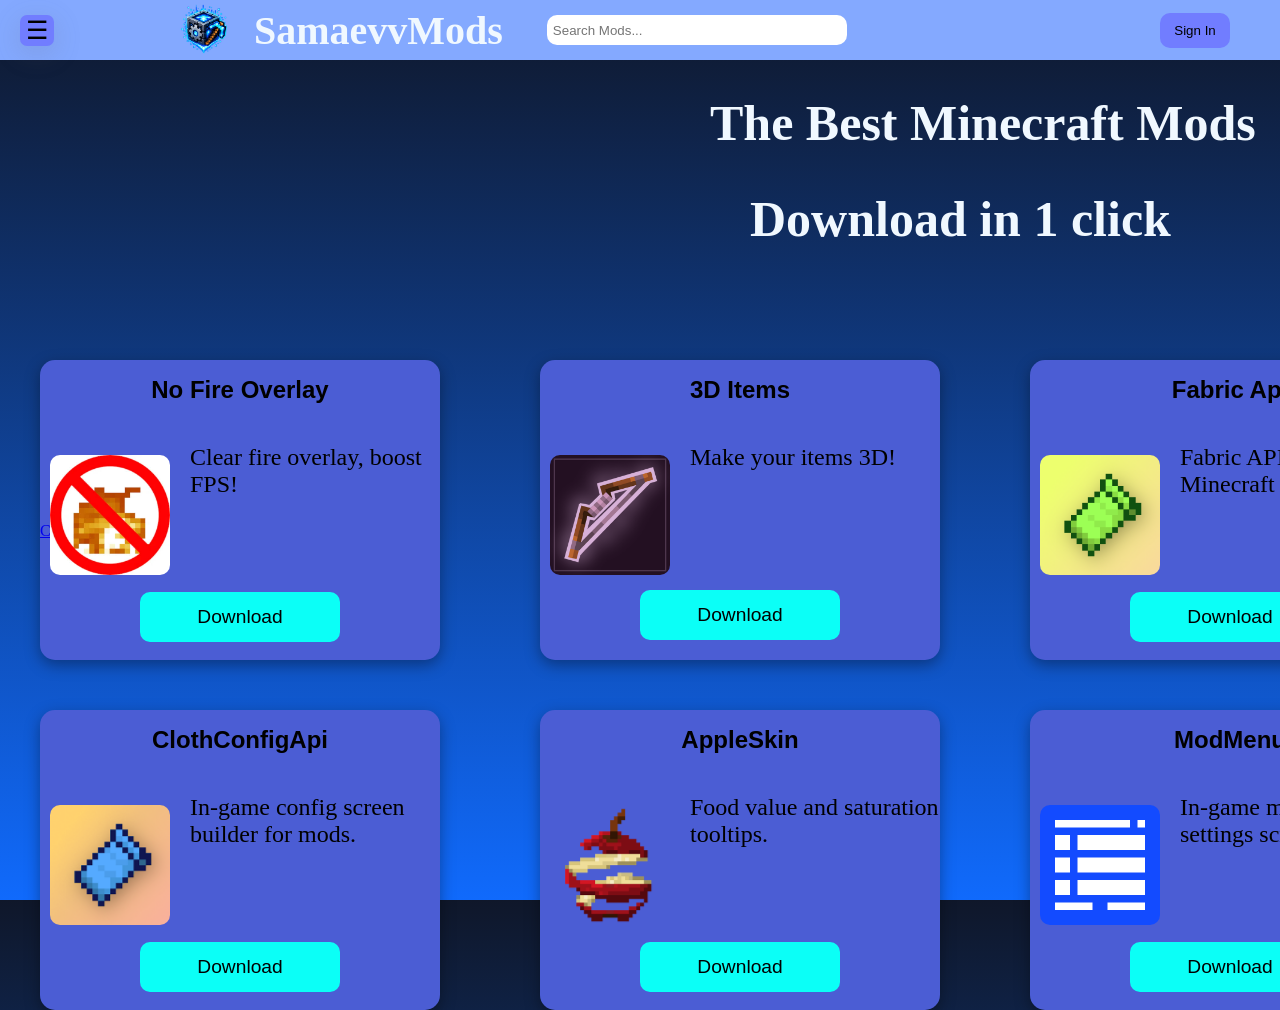
<file: index.html>
<!DOCTYPE html>

<!-- Привіт від Івана -->

<html lang="en2">
<head>
    <meta charset="UTF-8">
    <meta name="viewport" content="width=device-width, initial-scale=1.0">
    <title>Document</title>
    <link rel="stylesheet" href="style.css">
</head>
<body>
    <div class="header">
        <div class="leftSide">
            <button class="menuBtn" style="margin-left: 20px; font-size: 25px;">☰</button>
            <button class="img_btn"><img class="img67" src="assets/img.png" alt=""></button>
            <h1 style="color: aliceblue; font-size: 40px;">SamaevvMods</h1>
        </div>
        <div class="midSide">
            <input type="search" class="search" placeholder=" Search Mods...">
            <un class="hidden variants">
                
            </un>
        </div>  
        <div class="rightSide">
            <button class="login">Sign In</button>
        </div>
    </div>
    <h1 class="h11">The Best Minecraft Mods</h1>
    <h1 class="h12">Download in 1 click</h1>
    <div class="menu67 menu6767">
        <button class="btn_texture">Texture Packs</button>
        <button class="btn_mods">Mods</button>
        <button class="btn_shaders">Shaders</button>
    </div>
    <div class="mod1">
        <img class="img" src="assets/images.jpeg" alt="">
        <h1 class="h2">No Fire Overlay</h1>
        <p class="p">Clear fire overlay, boost FPS!</p>
        <button class="btn2">Download</button>
        <a href=" mod1.html">Click</a>
    </div>
    <div class="mod2">
        <img class="img" src="assets/190842_699803b925bf6.png" alt="">
        <h1 class="h2">3D Items</h1>
        <p class="p">Make your items 3D!</p>
        <button class="btn">Download</button>
    </div>
    <div class="mod3">
        <img class="img" src="assets/1626349768_cloth-api.png" alt="">
        <h1 class="h2">Fabric Api</h1>
        <p class="p">Fabric API links Minecraft mods together.</p>
        <button class="btn3">Download</button>
    </div>
    <div class="mod4">
        <img class="img" src="assets/637298471098686391.png" alt="">
        <h1 class="h2">Sodium</h1>
        <p class="p">Optimized your Minecraft!</p>
        <button class="btn3">Download</button>
    </div>
    <div class="mod5">
<img class="img" src="assets/ClothConfigApi.png" alt="">
        <h1 class="h2">ClothConfigApi</h1>
        <p class="p">In-game config screen builder for mods.</p>
        <button class="btn3">Download</button>
    </div>
    <div class="mod6">
<img class="img" src="assets/Appleskin.png" alt="">
        <h1 class="h2">AppleSkin</h1>
        <p class="p">Food value and saturation tooltips.</p>
        <button class="btn3">Download</button>
    </div>
    <div class="mod7">
<img class="img" src="assets/modemenu.png" alt="">
        <h1 class="h2">ModMenu</h1>
        <p class="p">In-game mod list and settings screen.</p>
        <button class="btn3">Download</button>
    </div>
    <div class="mod8">
        <img class="img" src="assets/lithium.png" alt="">
        <h1 class="h2">Lithium</h1>
        <p class="p">Server and game performance optimizer.</p>
        <button class="btn3">Download</button>
    </div>
    <script src="script.js"></script>
    <script src="search.js"></script>
</body>
</html>
</file>
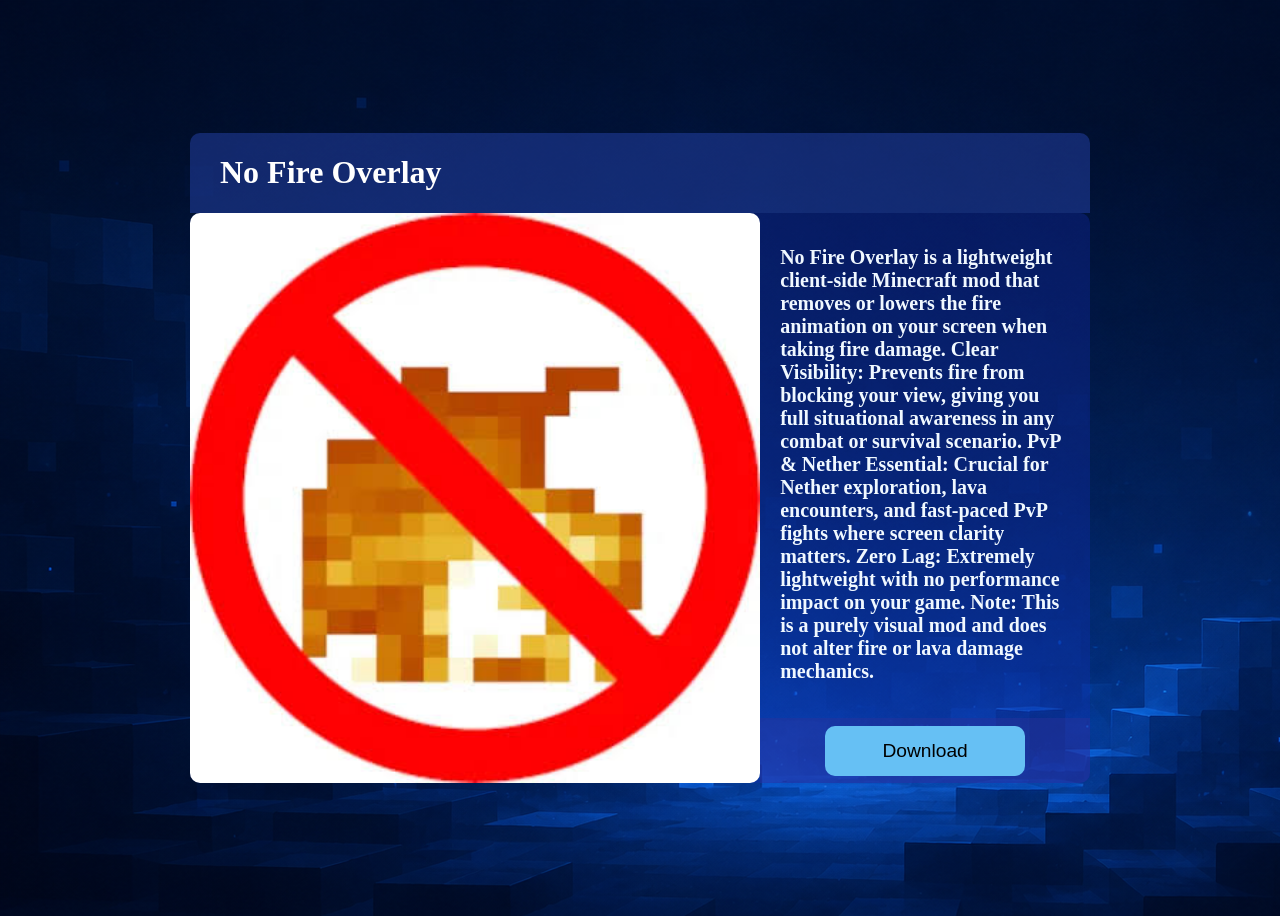
<file: index3.html>
<!DOCTYPE html>
<html lang="en">
<head>
    <meta charset="UTF-8">
    <meta name="viewport" content="width=device-width, initial-scale=1.0">
    <title>Document</title>
    <link rel="stylesheet" href="style2.css">
</head>
<body>
    <div class="div1">
        <div class="up">
            <h1 style="padding-left:30px ;">No Fire Overlay</h1>
        </div>
        <div class="down">
            <div class="img">
                <img style="display: block; width: 100%; height: 100%; object-fit:fill;" class="img" src="images.jpeg" alt="">
            </div>
            <div class="text">
                <div class="description">
                    <h1 style="color: aliceblue;">No Fire Overlay is a lightweight client-side Minecraft mod that removes or lowers the fire animation on your screen when taking fire damage.

    Clear Visibility: Prevents fire from blocking your view, giving you full situational awareness in any combat or survival scenario.

    PvP & Nether Essential: Crucial for Nether exploration, lava encounters, and fast-paced PvP fights where screen clarity matters.

    Zero Lag: Extremely lightweight with no performance impact on your game.

    Note: This is a purely visual mod and does not alter fire or lava damage mechanics.</h1>
                </div>
                <div class="DownloadBtn">
                    <button   class="btn">Download</button>
                </div>
            </div>
        </div>
    </div>
</body>
</html>
</file>
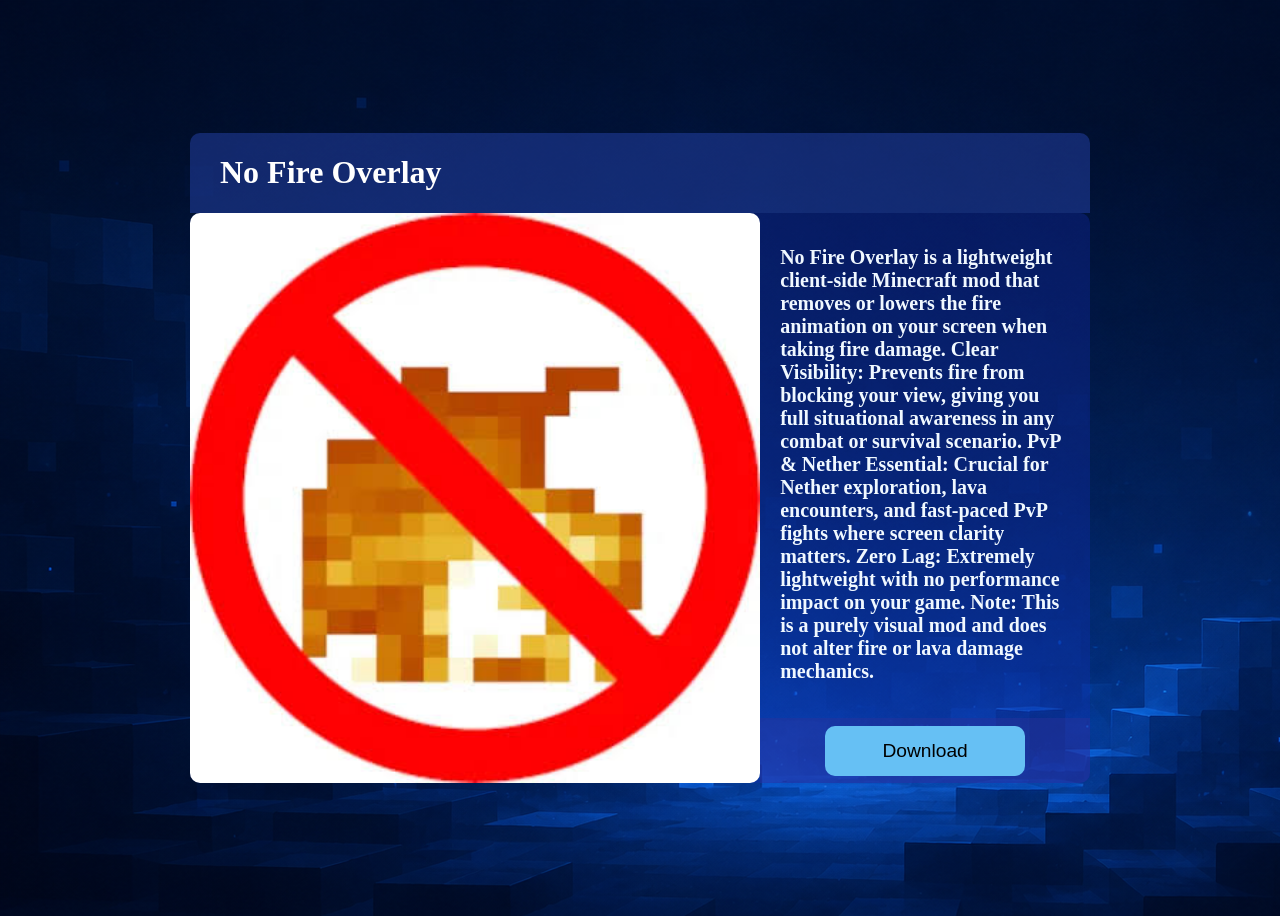
<file: No_Fire_Overlay.html>
<!DOCTYPE html>
<html lang="en">
<head>
    <meta charset="UTF-8">
    <meta name="viewport" content="width=device-width, initial-scale=1.0">
    <title>Document</title>
    <link rel="stylesheet" href="style2.css">
</head>
<body>
    <div class="div1">
        <div class="up">
            <h1 style="padding-left:30px ;">No Fire Overlay</h1>
        </div>
        <div class="down">
            <div class="img">
                <img style="display: block; width: 100%; height: 100%; object-fit:fill;" class="img" src="assets/images.jpeg" alt="">
            </div>
            <div class="text">
                <div class="description">
                    <h1 style="color: aliceblue;">No Fire Overlay is a lightweight client-side Minecraft mod that removes or lowers the fire animation on your screen when taking fire damage.

    Clear Visibility: Prevents fire from blocking your view, giving you full situational awareness in any combat or survival scenario.

    PvP & Nether Essential: Crucial for Nether exploration, lava encounters, and fast-paced PvP fights where screen clarity matters.

    Zero Lag: Extremely lightweight with no performance impact on your game.

    Note: This is a purely visual mod and does not alter fire or lava damage mechanics.</h1>
                </div>
                <div class="DownloadBtn">
                    <button   class="btn">Download</button>
                </div>
            </div>
        </div>
    </div>
</body>
</html>
</file>
<file: style.css>
.h1{
    display: flex;
    justify-content: center;
    font-weight: 900;
    align-items: center;
    margin-top: 25px;
}
body{
    background: linear-gradient(to bottom, #0f172a, #106afc);
    height: 100vh;
}
.header{
    width: 100%;
    height: 60px;
    background-color: #84a9ff;
    
    box-sizing: border-box;
    display: flex;
}
.mod1{
    width: 400px;
    height: 300px;
    background: #4b5dd4;
    margin-left: 40px;
    margin-top: 300px;
    position: absolute;
    border-radius: 15px;
    box-shadow: rgba(0, 0, 0, 0.35) 0px 5px 15px;
    
}
.mod2{
    width: 400px;
    height: 300px;
    background: #4b5dd4;
    margin-left: 540px;
    margin-top: 300px;
    position: absolute;
    border-radius: 15px;
    box-shadow: rgba(0, 0, 0, 0.35) 0px 5px 15px;
}
.btn{
    margin-left: 100px;
    margin-top: 95px;
    width: 200px;
    height: 50px;
    border-radius: 10px;
    border: none;
    background-color: rgb(11, 255, 247);
    font-family: 'Franklin Gothic Medium', 'Arial Narrow', Arial, sans-serif;
    font-size: larger;
    transition: all 0.2s;
    position: absolute;
    cursor: pointer;
}
.btn:hover {
  transform: translateY(-3px);
  box-shadow: rgba(0, 0, 0, 0.35) 0px 5px 15px;
  
}
.h2{
    font-size:x-large;
    display: flex;
    align-items: center;
    justify-content: center;
    font-family: Arial, Helvetica, sans-serif;
}
.p{
    margin-left: 150px;
    margin-top: 40px;
    font-size: x-large;
    display: flex;
    
    
}
.img{
    width: 120px;
    height: 120px;
    display: flex;
    margin-top: 95px;
    position: absolute;
    margin-left: 10px;
    border-radius: 10px;
}
.btn2{
    margin-left: 100px;
    margin-top: 70px;
    width: 200px;
    height: 50px;
    border-radius: 10px;
    border: none;
    background-color: rgb(11, 255, 247);
    font-family: 'Franklin Gothic Medium', 'Arial Narrow', Arial, sans-serif;
    font-size: larger;
    transition: all 0.2s;
    position: absolute;
    cursor: pointer;
}
.btn2:hover {
  transform: translateY(-3px);
  box-shadow: rgba(0, 0, 0, 0.35) 0px 5px 15px;
}
.mod3{
    width: 400px;
    height: 300px;
    background: #4b5dd4;
    margin-left: 1030px;
    margin-top: 300px;
    position: absolute;
    border-radius: 15px;
    box-shadow: rgba(0, 0, 0, 0.35) 0px 5px 15px;
}
.btn3{
    margin-left: 100px;
    margin-top: 70px;
    width: 200px;
    height: 50px;
    border-radius: 10px;
    border: none;
    background-color: rgb(11, 255, 247);
    font-family: 'Franklin Gothic Medium', 'Arial Narrow', Arial, sans-serif;
    font-size: larger;
    transition: all 0.2s;
    position: absolute;
    cursor: pointer;
}
.btn3:hover {
  transform: translateY(-3px);
  box-shadow: rgba(0, 0, 0, 0.35) 0px 5px 15px;
  
}
.mod4{
    
    width: 400px;
    height: 300px;
    background: #4b5dd4;
    margin-left: 1490px;
    margin-top: 300px;
    position: absolute;
    border-radius: 15px;
    box-shadow: rgba(0, 0, 0, 0.35) 0px 5px 15px;
    
}
.text1{
    color: aliceblue;
    display: flex;
    margin-top: 80px;
    margin-left: 600px;
    width: 700px;
    font-size: xx-large;
    font-weight: 900;
}
.btn0{
    margin-left: 1700px;
    margin-top: -225px;
    position: absolute;
    width: 80px;
    height: 30px;
    border: none;
    border-radius: 10px;
    transition: 0.2s;
    background-color: #5e6cff;
    cursor: pointer;
}
.btna{
    margin-left: 1800px;
    margin-top: -225px;
    position: absolute;
    width: 80px;
    height: 30px;
    border: none;
    border-radius: 10px;
    transition: 0.2s;
    background-color: #5e6cff;
    cursor: pointer;
    position: absolute;
    }
.btn0:hover{
    transform: translateY(-3px);
  box-shadow: rgba(0, 0, 0, 0.35) 0px 5px 15px;
}
.btna:hover{
    transform: translateY(-3px);
  box-shadow: rgba(0, 0, 0, 0.35) 0px 5px 15px;
}
.text2{
    color: aliceblue;
    display: flex;
    margin-top: px;
    margin-left: 800px;
    width: 700px;
    font-size: xx-large;
    font-weight: 900;
    font-family:'Segoe UI', Tahoma, Geneva, Verdana, sans-serif
}

body{
    margin: 0;

}
.leftSide{
    display: flex;
    flex: 1;
    align-items: center;
    
    
}
.rightSide{
    display: flex;
    flex: 1;
    align-items: center;
    justify-content: flex-end;
}
.midSide{
    display: flex;
    flex: 1;
    align-items: center;
    
    justify-content: center;
    position: relative;
}
.variants{
    position: absolute;
    left: 180px;
    top: 50px;
    background: #3e78ff;
    width: 200px;
    height: 100px;
    border-radius: 7px;
    padding-left: 10px;
    list-style-type: none;
    z-index: 10;
}
.hidden{
    display: none;
}
.img67{
    width: 50px;
    height: 50px;
    margin-left: 100px;
}
.menu67{
    display: none !important;
}
.menu6767{
    width: 150px;
    height: 280px;
    background-color: rgb(92, 137, 215);
    border-radius: 10px;
    display: flex;
    justify-content: center;
    display: grid;
    grid-template-rows: 100px 80px;
    position: absolute;
    
}
.btn_texture{
    border-radius: 5px;
    border: none;
    background-color:#5e6cff;
    height: 40px;
    margin-top: 20px;
    transition: all 0.2s;
    cursor: pointer;
}
.btn_mods{
    border-radius: 5px;
    border: none;
    background-color:#5e6cff;
    height: 40px;
    flex-direction: row;
    transition: all 0.2s;
    cursor: pointer;
}
.btn_shaders{
    border-radius: 5px;
    border: none;
    background-color:#5e6cff;
    height: 40px;
    margin-top: 10px;
    transition: all 0.2s;
    cursor: pointer;
}
.btn_texture:hover{
    transform: translateY(-3px);
  box-shadow: rgba(0, 0, 0, 0.35) 0px 5px 15px;
}
.btn_mods:hover{
    transform: translateY(-3px);
  box-shadow: rgba(0, 0, 0, 0.35) 0px 5px 15px;
}
.btn_shaders:hover{
    transform: translateY(-3px);
  box-shadow: rgba(0, 0, 0, 0.35) 0px 5px 15px;
}
.menuBtn{
    background-color: #717dff;
    border: none;
    border-radius: 7px;
    box-shadow: rgba(100, 100, 111, 0.2) 0px 7px 29px 0px;
    cursor: pointer;
    transition: all 0.2s;

}
.search{
    height: 30px;
    width: 300px;
    border-radius: 10px;
    border: none;
}
.login{
    margin-right: 50px;
    width: 70px;
    height: 35px;
    border: none;
    border-radius: 10px;
    background-color: #717dff;
    cursor: pointer;
}
.img_btn{
    background: none;
    width: 200px;
    cursor: pointer;
    border: none;
}
.mod5{
    width: 400px;
    height: 300px;
    background: #4b5dd4;
    margin-left: 40px;
    margin-top: 650px;
    position: absolute;
    border-radius: 15px;
    box-shadow: rgba(0, 0, 0, 0.35) 0px 5px 15px;
}
.mod6{
    width: 400px;
    height: 300px;
    background: #4b5dd4;
    margin-left: 540px;
    margin-top: 650px;
    position: absolute;
    border-radius: 15px;
    box-shadow: rgba(0, 0, 0, 0.35) 0px 5px 15px;
}
.mod7{
    width: 400px;
    height: 300px;
    background: #4b5dd4;
    margin-left: 1030px;
    margin-top: 650px;
    position: absolute;
    border-radius: 15px;
    box-shadow: rgba(0, 0, 0, 0.35) 0px 5px 15px;
}
.mod8{
   width: 400px;
    height: 300px;
    background: #4b5dd4;
    margin-left: 1490px;
    margin-top: 650px;
    position: absolute;
    border-radius: 15px;
    box-shadow: rgba(0, 0, 0, 0.35) 0px 5px 15px; 
}
.h11{
    position: absolute;
    margin-left: 710px;
    position: absolute;
    font-size: 50px;
    color: aliceblue;
}
.h12{
    margin-top: 130px;
    margin-left: 750px;
    position: absolute;
    font-size: 50px;
    color: aliceblue;
}
</file>
<file: style2.css>
.Name{
    font-family: system-ui, -apple-system, BlinkMacSystemFont, 'Segoe UI', Roboto, Oxygen, Ubuntu, Cantarell, 'Open Sans', 'Helvetica Neue', sans-serif;
    font-weight: 900;
    color: aliceblue;
}
body{
    background: url("assets/background.png");
    display: flex;
    justify-content: center;
    align-items: center;
    height: 100vh;
}
.img{
    border-radius: 10px;
}
.btn{
    
    width: 200px;
    height: 50px;
    border-radius: 10px;
    border: none;
    background-color: rgb(102, 192, 244);
    font-family: 'Franklin Gothic Medium', 'Arial Narrow', Arial, sans-serif;
    font-size: larger;
    transition: all 0.2s;
    position: absolute;
    cursor: pointer;
    display: block;
}

.div1{
    width: 900px;
    height: 650px;
    display: flex;
    background-color: rgba(240, 248, 255, 0);
    flex-direction: column;
    border-radius: 10px;
}
.text{
    border-radius: 0px 0px 10px 0px;
    display: flex;
    /* justify-content: flex-end; */
    flex: 1;
    flex-direction: column;
    /* gap: 40px; */
}
.down{
    background-color: rgba(22, 46, 184, 0.313);
    flex: 1;
    display: flex;
    border-radius: 10px;
}
.description{
    flex: 1;
    background: rgba(45, 45, 164, 0);
    color:white;
    font-size: 10px;
    box-sizing: border-box;
    padding: 20px;
    
}
.down{
    flex: 1;
    display: flex;
}
.DownloadBtn{
    background: rgba(44, 50, 154, 0.452);
    height: 65px;
    display: flex;
    align-items: center;
    justify-content: center;
    border-radius: 0px 0px 10px 0px;
    
}
.up{
    background: rgba(43, 75, 189, 0.435);
    border-radius: 10px 10px 0px 0px;
    color: white;
}
</file>
